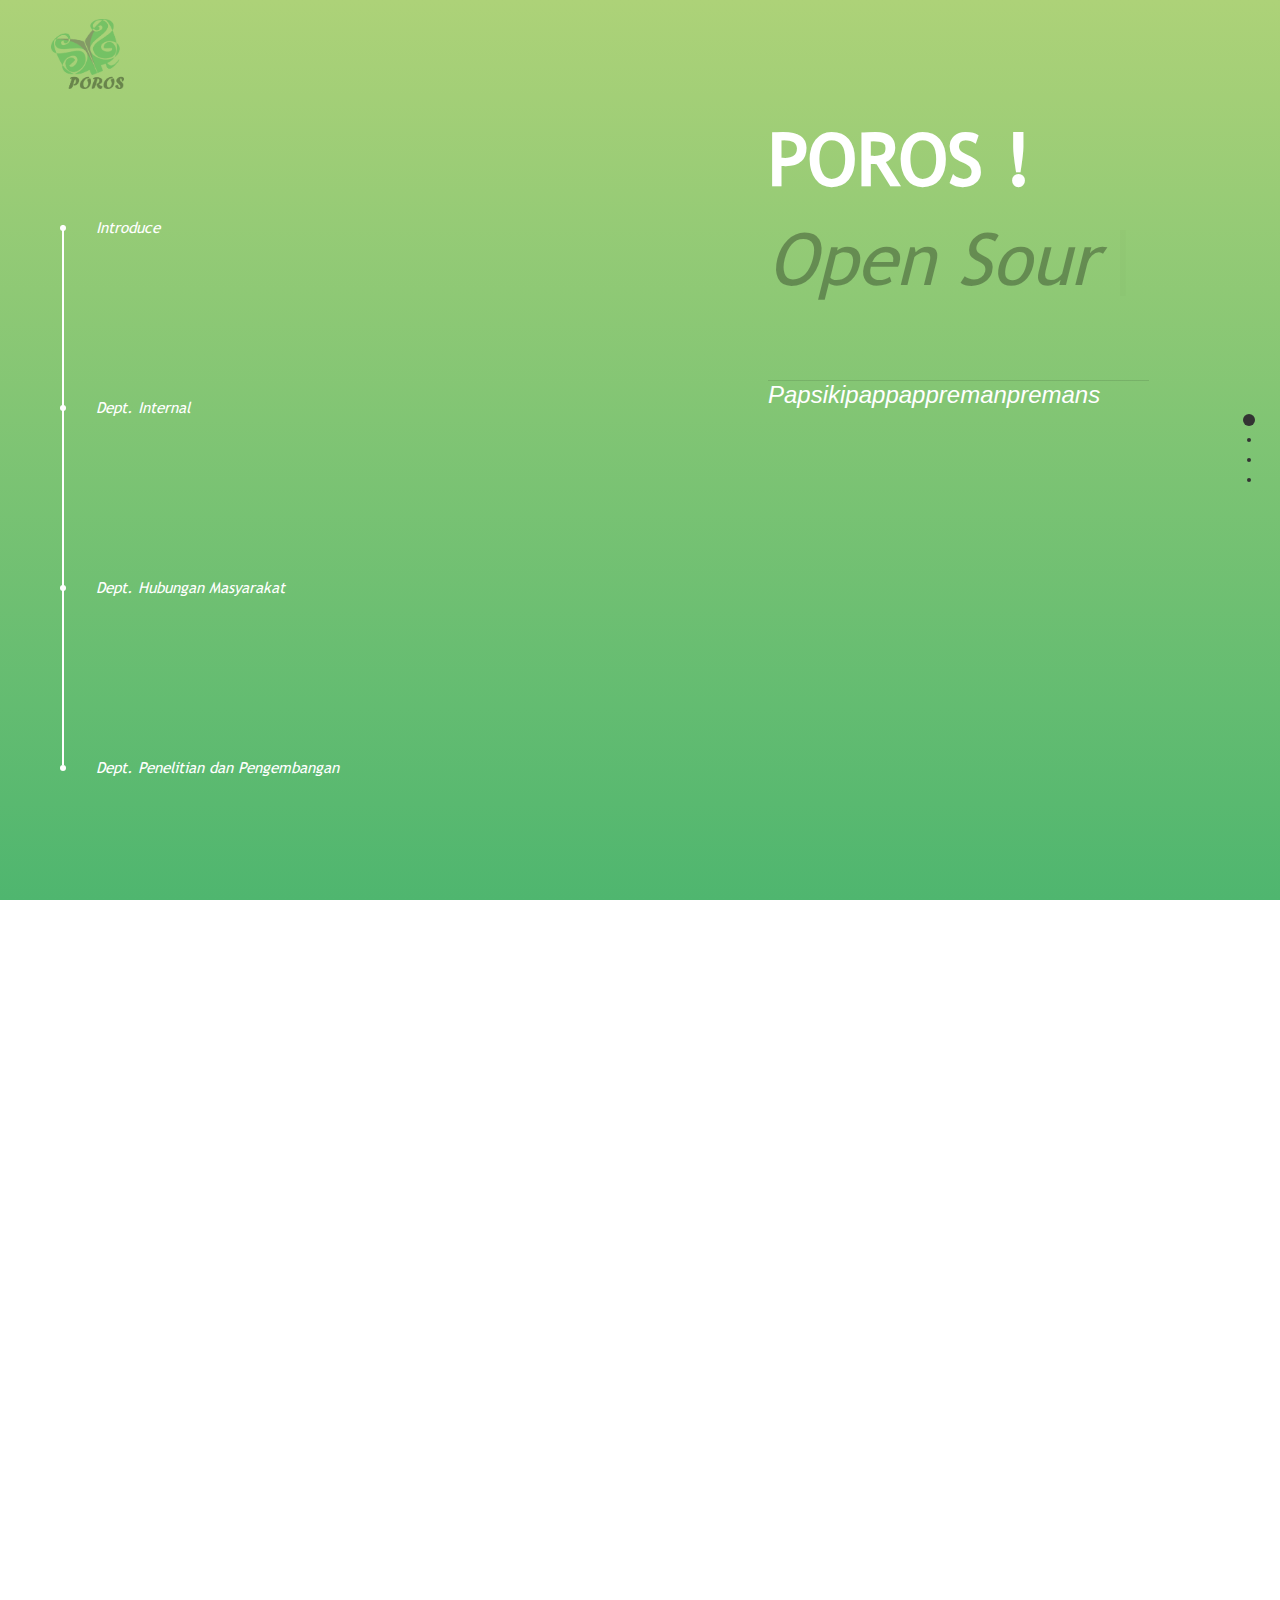
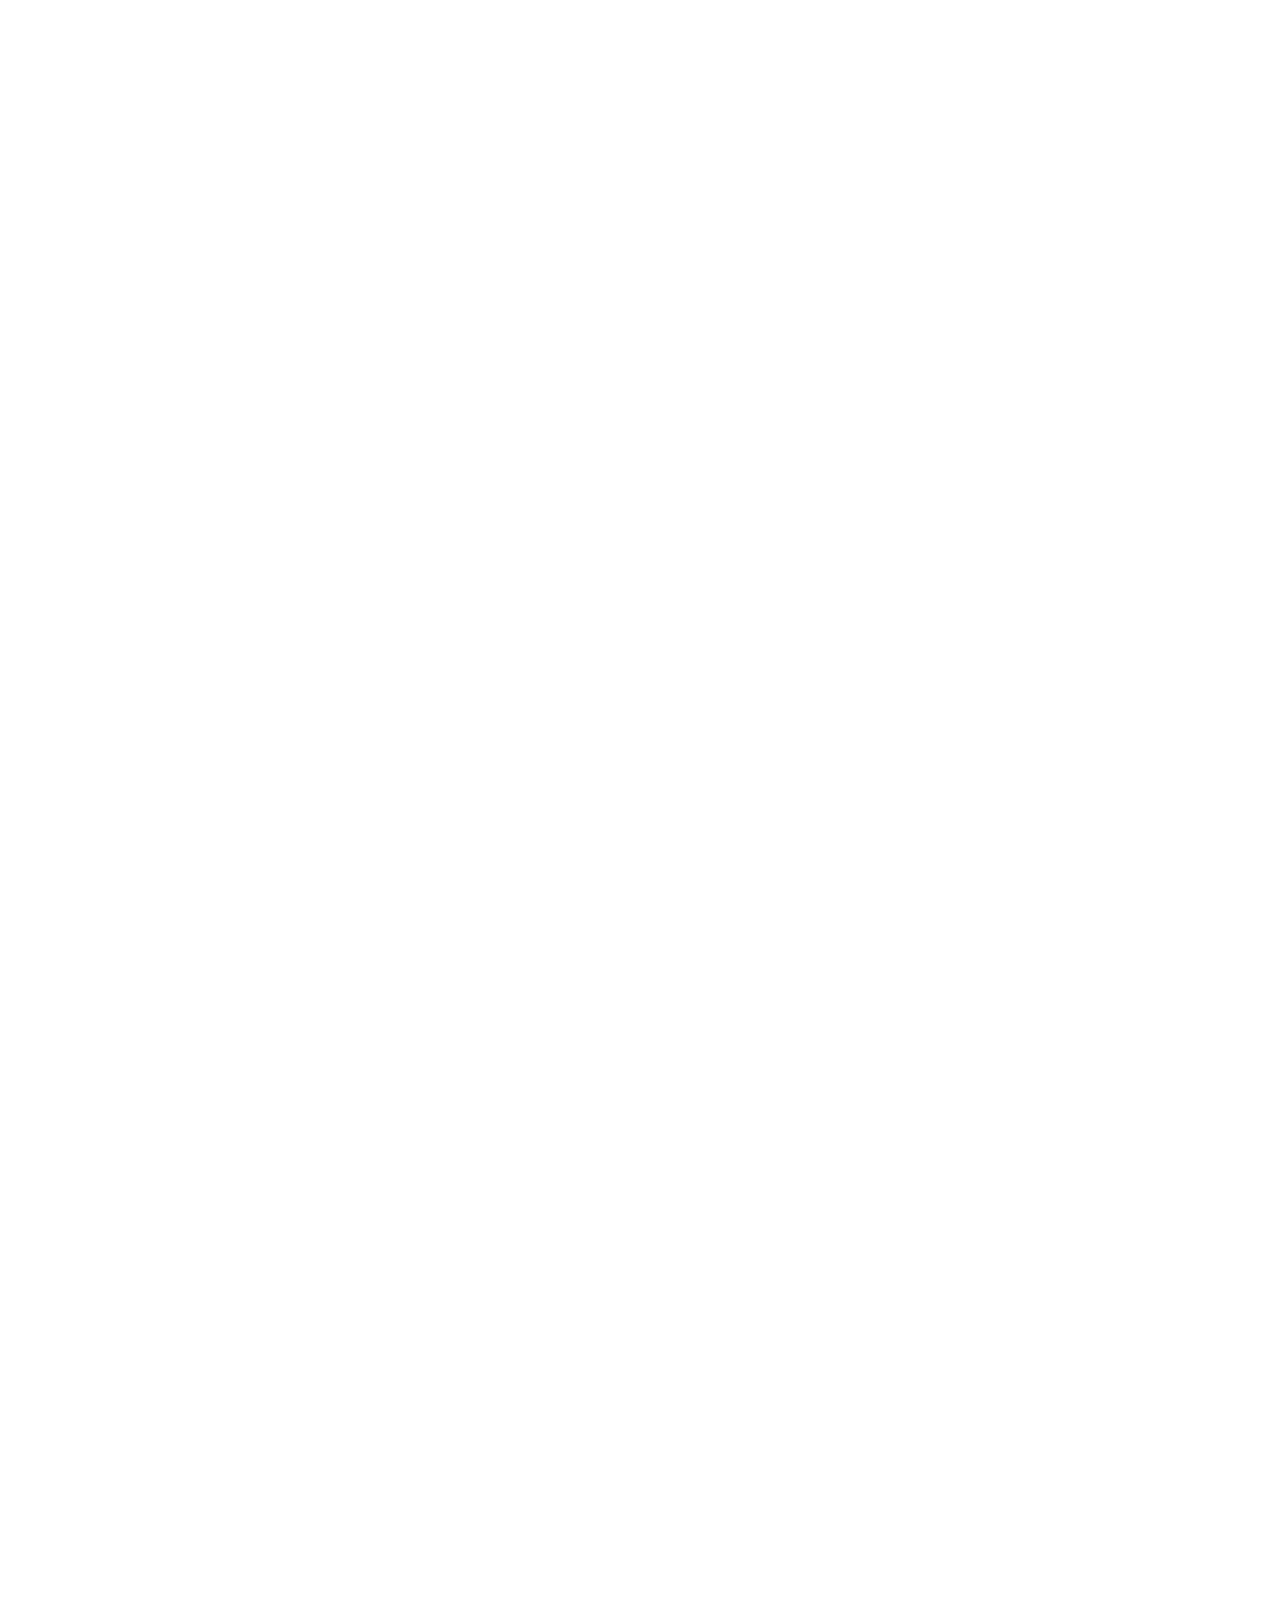
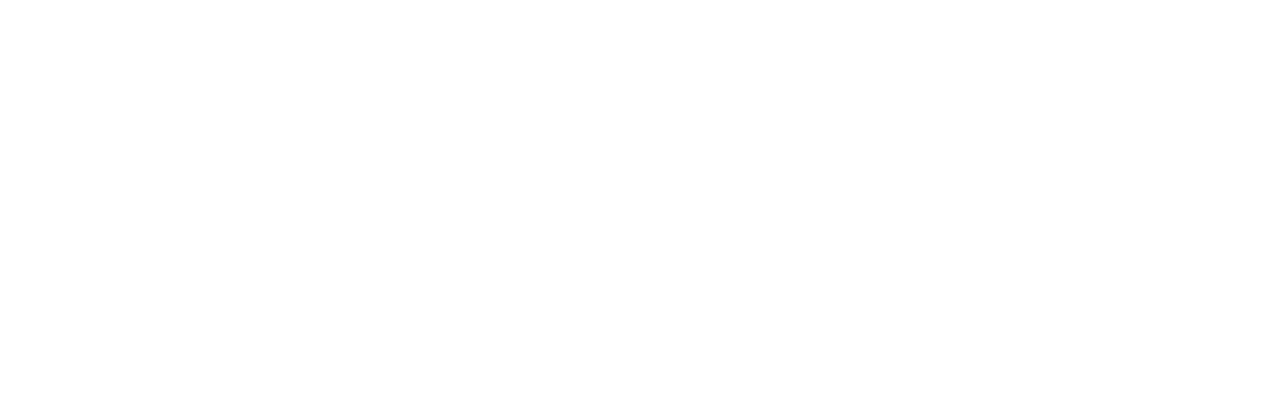
<file: resources/views/index.html>
<!DOCTYPE html>
<html>

<head>
	<meta http-equiv="Content-Type" content="text/html; charset=utf-8" />
	<title>One Page - POROS</title>

	<link rel="stylesheet" type="text/css" href="../../public/vendor/jquery/jquery.fullPage.css" />
	<link rel="stylesheet" type="text/css" href="../../public/css/main.css" />
	<link rel="stylesheet" type="text/css" href="https://maxcdn.bootstrapcdn.com/bootstrap/4.0.0/css/bootstrap.min.css" />

	<script type="text/javascript">
		var console = { log: function () { } };
	</script>

	<script src="http://cdnjs.cloudflare.com/ajax/libs/jquery/2.1.3/jquery.min.js"></script>
	<script type="text/javascript" src="../../public/vendor/scrolloverflow/scrolloverflow.js"></script>
	<script type="text/javascript" src="../../public/vendor/jquery/jquery.fullPage.js"></script>
	<script src="../../public/js/typeEffect.js"></script>
	<script src="../../public/js/main.js"></script>

</head>

<body>

	<div id="header">
		<a href="#" id="moveToTop">
			<img id="logo" src="../../public/img/logoPoros.png" />
		</a>
	</div>

	<div id="fullpage">
		<div class="section" id="section0">
			<div class="container-fluid">
				<div class="left-side">

				</div>
				<div class="menu">
					<div class="submenu" style="margin-top:-9px;">
						<span class="dot"></span>
						<a href="#" id="a-intro">
							<p class="text-submenu">Introduce</p>
						</a>
					</div>
					<div class="submenu">
						<span class="dot"></span>
						<a href="#" id="a-internal">
							<p class="text-submenu">Dept. Internal</p>
						</a>
					</div>
					<div class="submenu">
						<span class="dot"></span>
						<a href="#" id="a-humas">
							<p class="text-submenu">Dept. Hubungan Masyarakat</p>
						</a>
					</div>
					<div class="submenu">
						<span class="dot"></span>
						<a href="#" id="a-litbang">
							<p class="text-submenu">Dept. Penelitian dan Pengembangan</p>
						</a>
					</div>



				</div>
				<div class="content-logo">
				</div>
				<div class="content-text">
					<div class="text-static">
						<h1 class="char-title static">POROS !</h1>
					</div>
					<div class="text-typing">
						<span class="char-title type" id="caption"></span>
						<span class="char-title type" id="cursor">|</span>
					</div>
					<div class="text-bottom">
						<hr width="85%" style="margin-right: 25%;">
						<p>Papsikipappappremanpremans</p>
					</div>

				</div>
			</div>

		</div>
		<div class="section" id="section1">

		</div>
		<div class="section" id="section2">
		</div>
		<div class="section" id="section3">

		</div>
	</div>


</body>

</html>
</file>
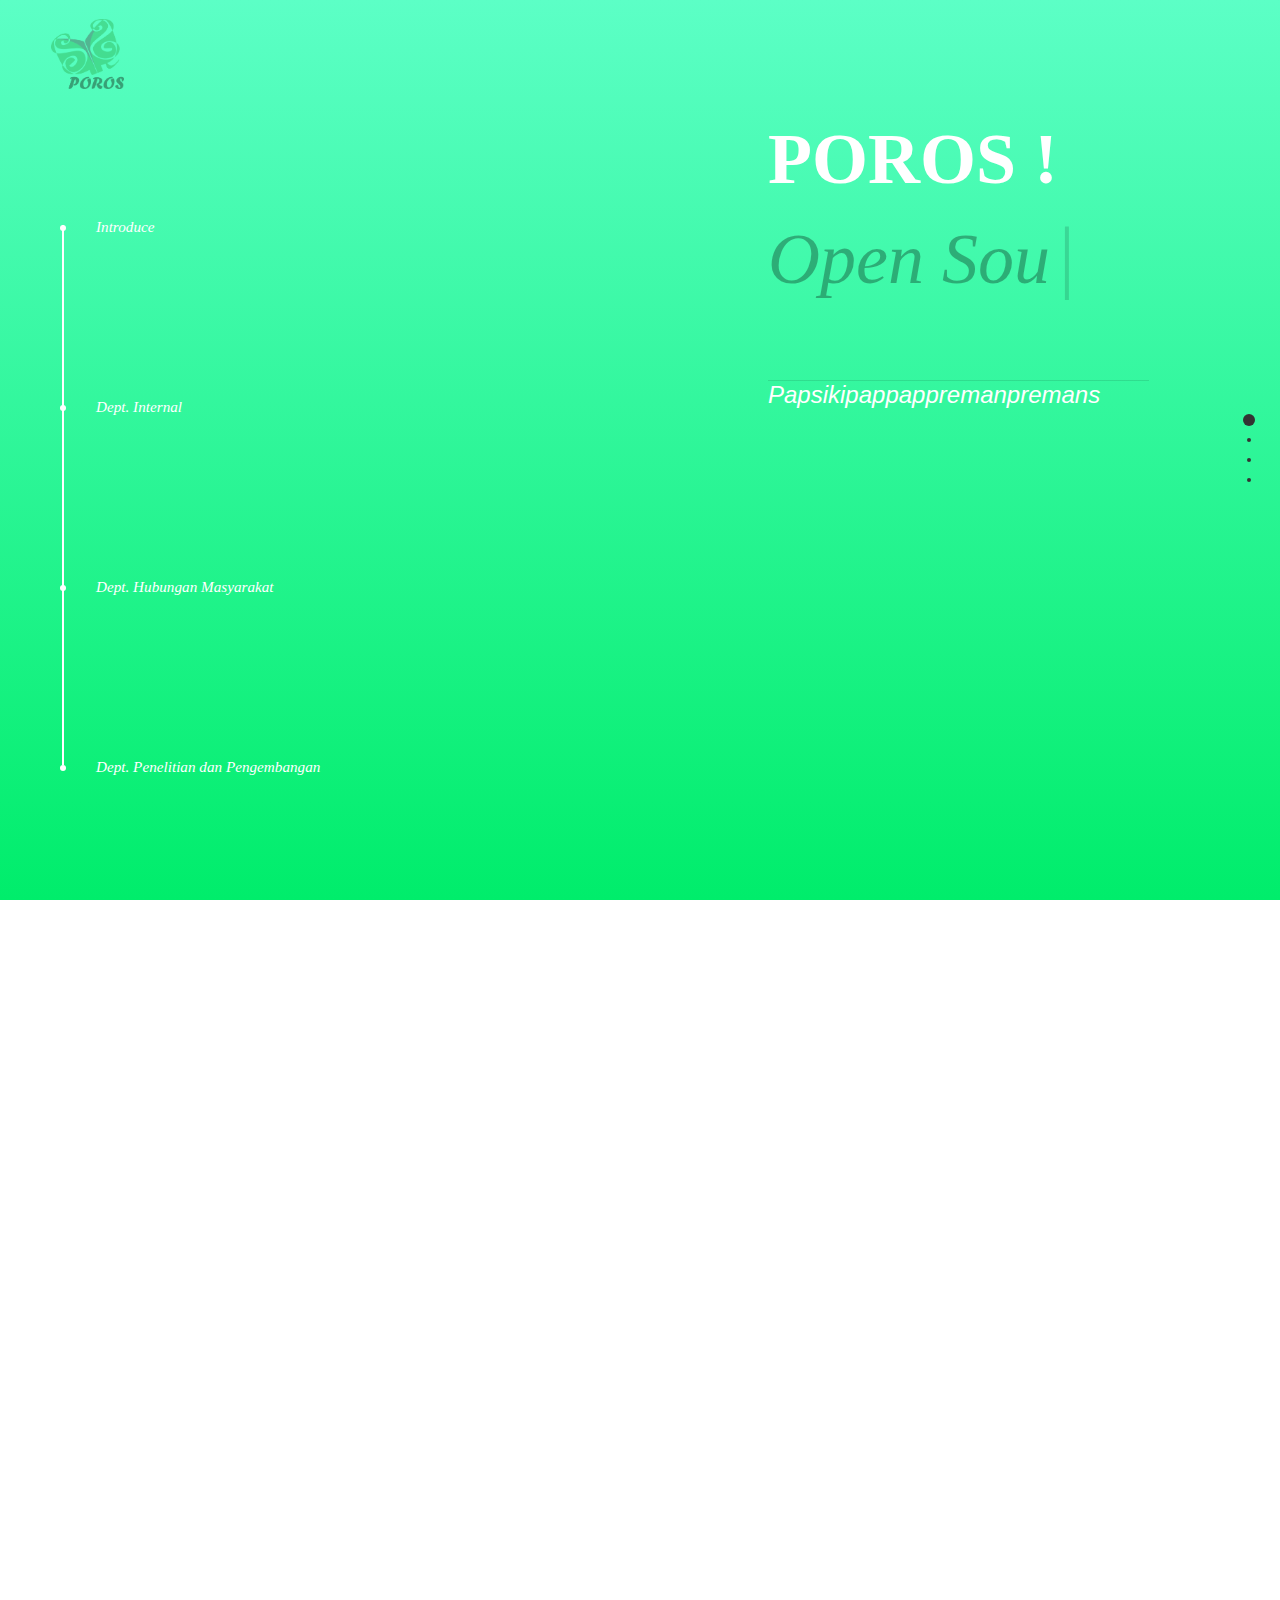
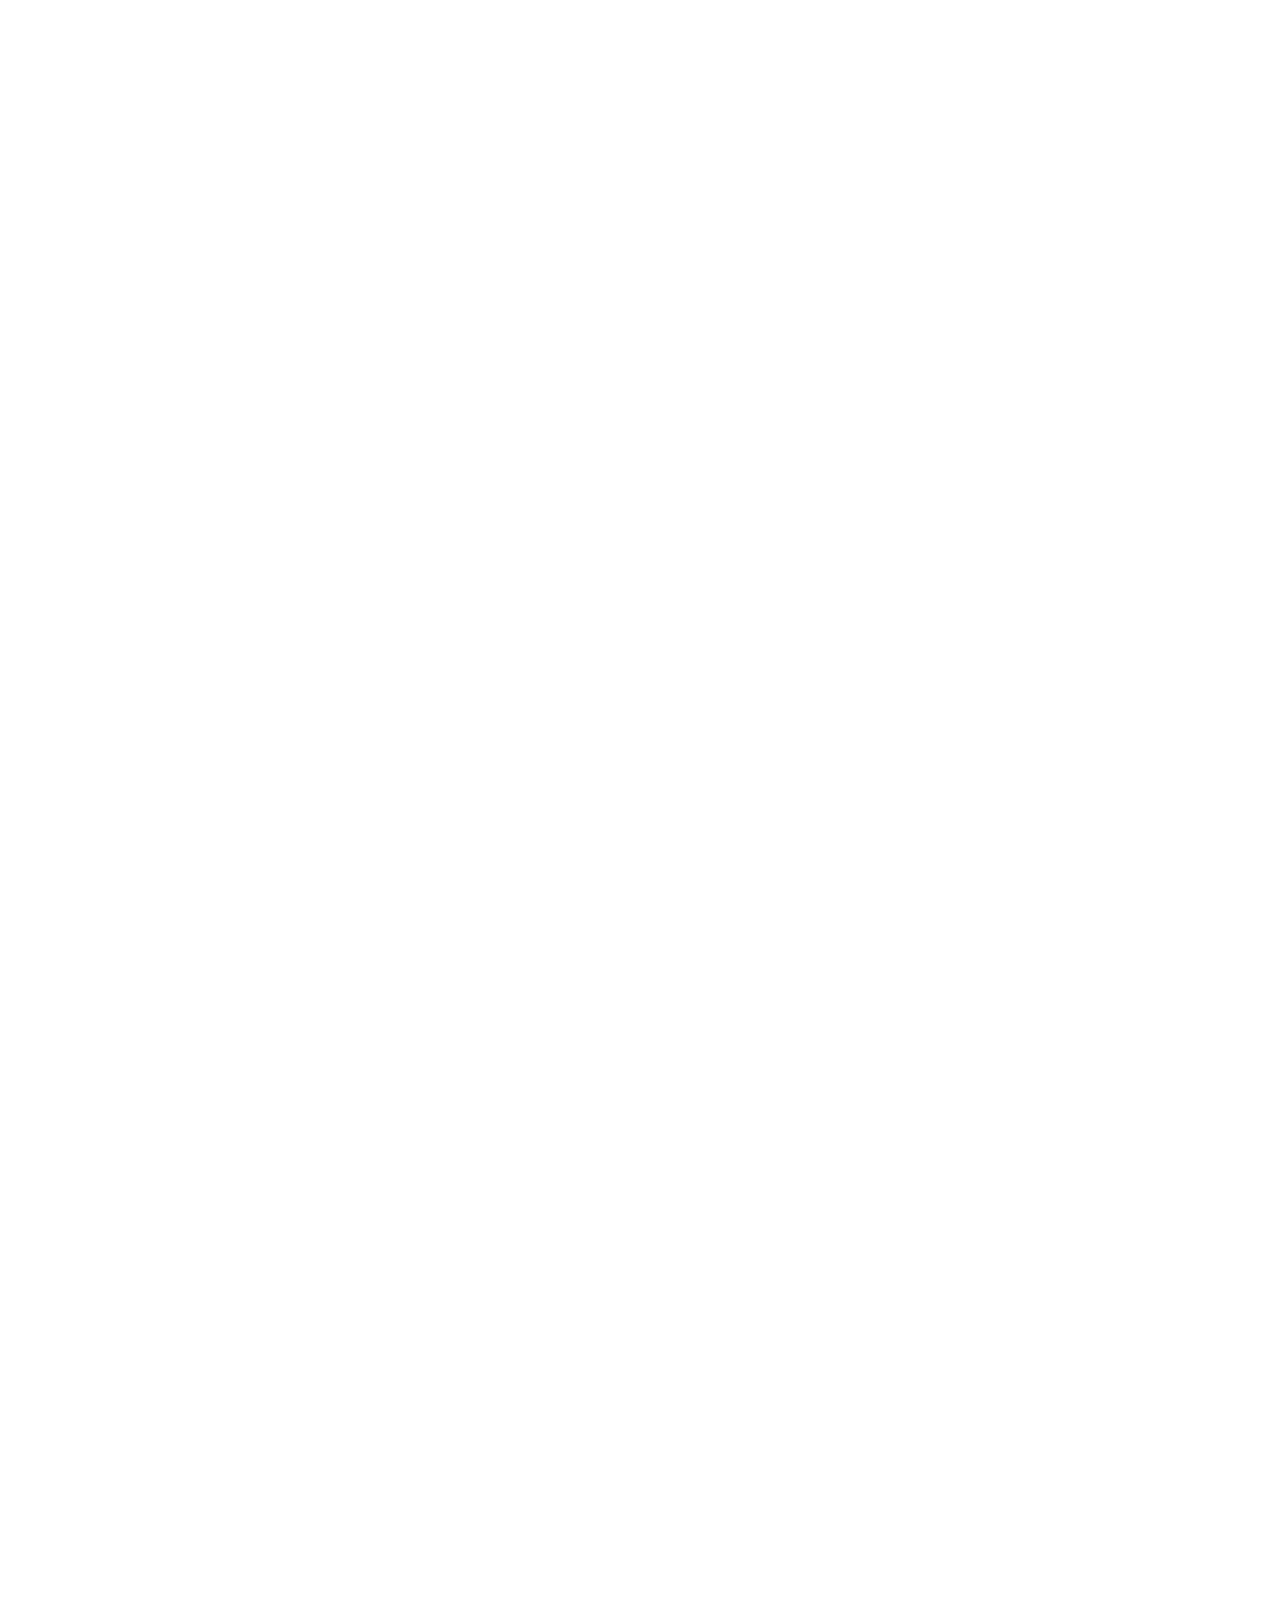
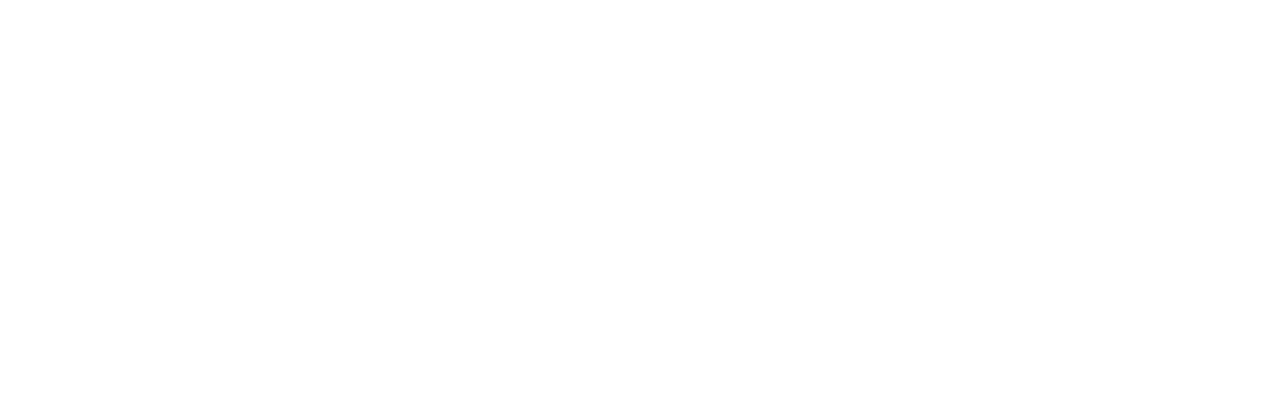
<file: POROS.html>
<!DOCTYPE html>
<html>

<head>
	<meta http-equiv="Content-Type" content="text/html; charset=utf-8" />
	<title>One Page - POROS</title>

	<link rel="stylesheet" type="text/css" href="vendors/jquery.fullPage.css" />
	<link rel="stylesheet" type="text/css" href="css/main.css" />
	<link rel="stylesheet" type="text/css" href="https://maxcdn.bootstrapcdn.com/bootstrap/4.0.0/css/bootstrap.min.css" />

	<script type="text/javascript">
		var console = { log: function () { } };
	</script>

	<script src="http://cdnjs.cloudflare.com/ajax/libs/jquery/2.1.3/jquery.min.js"></script>
	<script type="text/javascript" src="vendors/scrolloverflow.js"></script>
	<script type="text/javascript" src="vendors/jquery.fullPage.js"></script>
	<script src="js/typeEffect.js"></script>
	<script src="js/main.js"></script>

</head>

<body>

	<div id="header">
		<a href="#" id="moveToTop">
			<img id="logo" src="imgs/logoPoros.png" />
		</a>
	</div>

	<div id="fullpage">
		<div class="section" id="section0">
			<div class="container-fluid">
				<div class="left-side">

				</div>
				<div class="menu">
					<div class="submenu" style="margin-top:-9px;">
						<span class="dot"></span>
						<a href="#" id="a-intro">
							<p class="text-submenu">Introduce</p>
						</a>
					</div>
					<div class="submenu">
						<span class="dot"></span>
						<a href="#" id="a-internal">
							<p class="text-submenu">Dept. Internal</p>
						</a>
					</div>
					<div class="submenu">
						<span class="dot"></span>
						<a href="#" id="a-humas">
							<p class="text-submenu">Dept. Hubungan Masyarakat</p>
						</a>
					</div>
					<div class="submenu">
						<span class="dot"></span>
						<a href="#" id="a-litbang">
							<p class="text-submenu">Dept. Penelitian dan Pengembangan</p>
						</a>
					</div>



				</div>
				<div class="content-logo">
				</div>
				<div class="content-text">
					<div class="text-static">
						<h1 class="char-title static">POROS !</h1>
					</div>
					<div class="text-typing">
						<span class="char-title type" id="caption"></span>
						<span class="char-title type" id="cursor">|</span>
					</div>
					<div class="text-bottom">
						<hr width="85%" style="margin-right: 25%;">
						<p>Papsikipappappremanpremans</p>
					</div>

				</div>
			</div>

		</div>
		<div class="section" id="section1">

		</div>
		<div class="section" id="section2">
		</div>
		<div class="section" id="section3">

		</div>
	</div>


</body>

</html>
</file>
<file: public/css/main.css>
@font-face {
    font-family: 'Trebuchet MS';
     src: url(../fonts/TrebuchetMS.ttf);
   }

#section0, #section1, #section2, #section3{
    background: linear-gradient(to bottom ,#add278,#4fb66f);
}

#header{
    position:fixed;
    display:block;
    width: 100%;
    background: transparent;
    z-index:9;
    text-align:center;
    padding-top: 1.5%;
    padding-left: 4%;
    opacity: 0.4;
}
#logo{
    height: 70px;
    width: auto;
    float: left;
}
.left-side{
    height: 60%; 
    width: 5%; 
    position:absolute; 
    left:0%; 
    bottom: 15%;
    border-right: 2px solid white;
}
.content-logo{
    height: 70%; 
    position:absolute; 
    left: 25%;
    bottom: 10%;
    
}
.menu{
    height: 60%; 
    position:absolute; 
    left: 5%;
    bottom: 15%;
    
}
.submenu{
    height: 33.333333333%;
    
}
.submenu > a{
    color: white;
    font-weight: 500;
}
.submenu > a:hover{
    color: white;
    text-decoration: none;
}
.text-submenu{
    margin-bottom : 0;
    width: 300px;    
    font-family: Trebuchet MS;
    font-weight: 10;
    font-style: italic;
    font-size: 0.95rem;
}

.dot {
    width: 6px;
    height: 6px;
    border-radius: 25px;
    background-color: #fff;
    display: inline;
    float: left;
    margin-right: 30px;
    margin-left: -4px;
    margin-top: 9px;
}

.content-text{
    height: 100%; 
    position:absolute; 
    left: 60%;
    top: 10%;
    width: 35%;
    
}
.char-title{
    margin: 0;
    font-size: 4.5rem;
    line-height: 3rem;
    padding-bottom: 40px;
    text-align: left;
    font-family: Trebuchet MS;

}
.char-title.static{
    color: white;		
    font-size: 4.5rem;    
    font-weight: 800;
}

.char-title.type{
    color: #000;
    opacity: 0.3;
    font-style: italic;
    line-height: 1;
}
.text-typing{
    position: absolute;
    text-align: left;
}
.text-static{
    margin-top: 10%;
}
.text-bottom{
    margin-top: 35%;
    text-align: left;
}
.text-bottom > p{
    font-style: italic;
    color: #fff;
    margin-top: -20px;
    text-align: left;
    font-size: 1.5rem;
    font-weight: 200;

}
.cquote{
    margin-left:500px;
}
#cursor{
    font-size: 5rem;
    line-height: 3rem;
    opacity: 0.3;
    font-style: normal;
}
@media (min-width: 768px) {
    
}
</file>
<file: css/main.css>
#section0, #section1, #section2, #section3{
    background: linear-gradient(rgba(92, 255, 198,1),rgba(0, 237, 107,1));
}

#header{
    position:fixed;
    display:block;
    width: 100%;
    background: transparent;
    z-index:9;
    text-align:center;
    padding-top: 1.5%;
    padding-left: 4%;
    opacity: 0.4;
}
#logo{
    height: 70px;
    width: auto;
    float: left;
}
.left-side{
    height: 60%; 
    width: 5%; 
    position:absolute; 
    left:0%; 
    bottom: 15%;
    border-right: 2px solid white;
}
.content-logo{
    height: 70%; 
    position:absolute; 
    left: 25%;
    bottom: 10%;
    
}
.menu{
    height: 60%; 
    position:absolute; 
    left: 5%;
    bottom: 15%;
    
}
.submenu{
    height: 33.333333333%;
    
}
.submenu > a{
    color: white;
    font-weight: 500;
}
.submenu > a:hover{
    color: white;
    text-decoration: none;
}
.text-submenu{
    margin-bottom : 0;
    width: 300px;    
    font-family: Trebuchet MS;
    font-weight: 10;
    font-style: italic;
    font-size: 0.95rem;
}

.dot {
    width: 6px;
    height: 6px;
    border-radius: 25px;
    background-color: #fff;
    display: inline;
    float: left;
    margin-right: 30px;
    margin-left: -4px;
    margin-top: 9px;
}

.content-text{
    height: 100%; 
    position:absolute; 
    left: 60%;
    top: 10%;
    width: 35%;
    
}
.char-title{
    margin: 0;
    font-size: 4.5rem;
    line-height: 3rem;
    padding-bottom: 40px;
    text-align: left;
    font-family: Trebuchet MS;

}
.char-title.static{
    color: white;		
    font-size: 4.5rem;    
    font-weight: 800;
    font-family: forte;
}

.char-title.type{
    color: #000;
    opacity: 0.3;
    font-style: italic;
    line-height: 1;
}
.text-typing{
    position: absolute;
    text-align: left;
}
.text-static{
    margin-top: 10%;
}
.text-bottom{
    margin-top: 35%;
    text-align: left;
}
.text-bottom > p{
    font-style: italic;
    color: #fff;
    margin-top: -20px;
    text-align: left;
    font-size: 1.5rem;
    font-weight: 200;

}
.cquote{
    margin-left:500px;
}
#cursor{
    font-size: 5rem;
    line-height: 3rem;
    opacity: 0.3;
}
</file>
